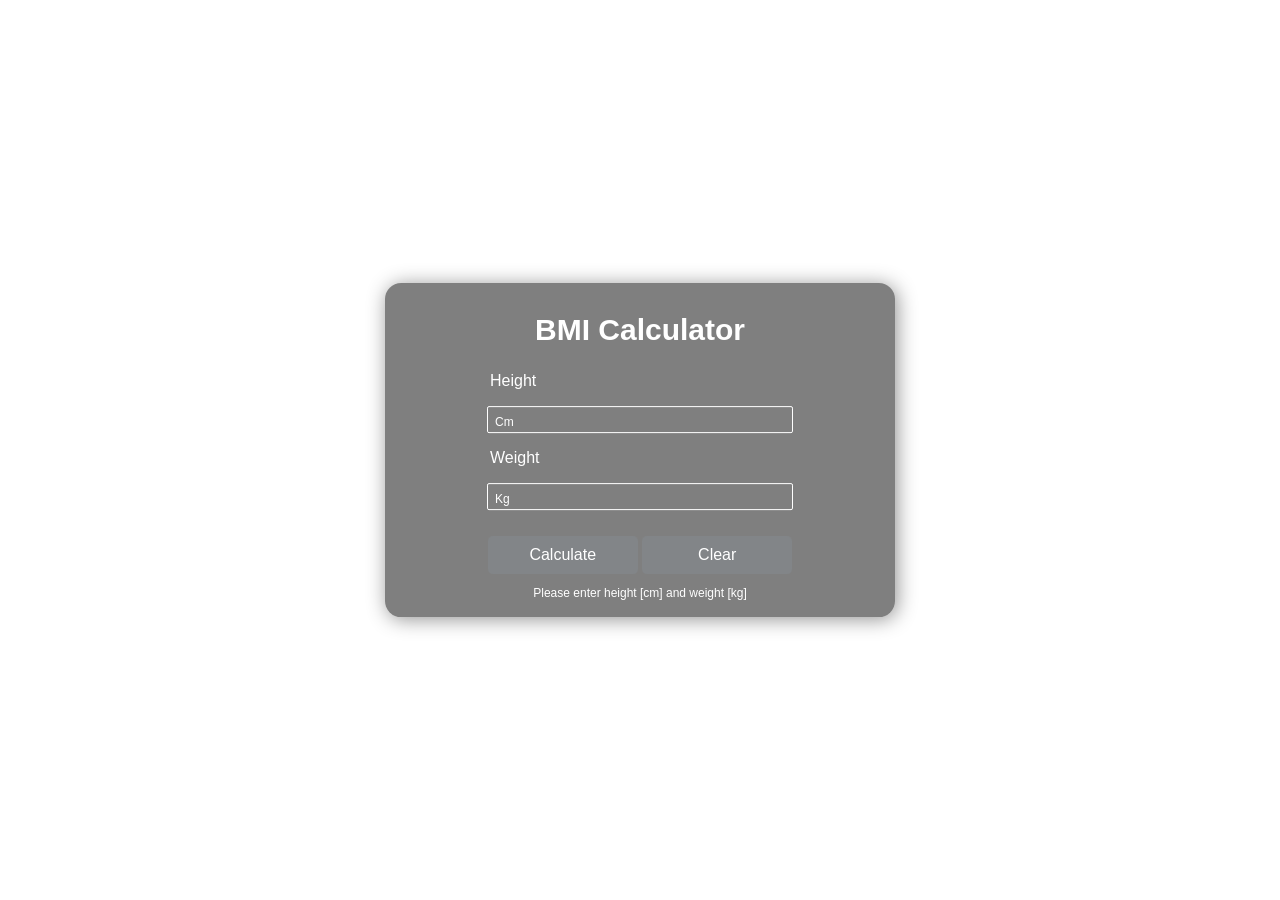
<file: BMI Calculator/index.html>
<!doctype html>
<html lang="en">
  <head>
    <meta charset="UTF-8" />
    <meta name="viewport" content="width=device-width, initial-scale=1.0" />
    <title>Document</title>
    <link rel="stylesheet" href="./style.css" />
  </head>
  <body>
    <div>
      <h2>BMI Calculator</h2>
      <p class="text">Height</p>
      <input type="text" placeholder="Cm" id="height" />
      <p class="text">Weight</p>
      <input type="text" placeholder="Kg" id="weight" />
      <p id="result"></p>
      <button id="btn" onclick="bmi()">Calculate</button>
      <button id="clear">Clear</button>
      <p id="info">Please enter height [cm] and weight [kg]</p>
    </div>
    <script src="./script.js"></script>
  </body>
</html>
</file>
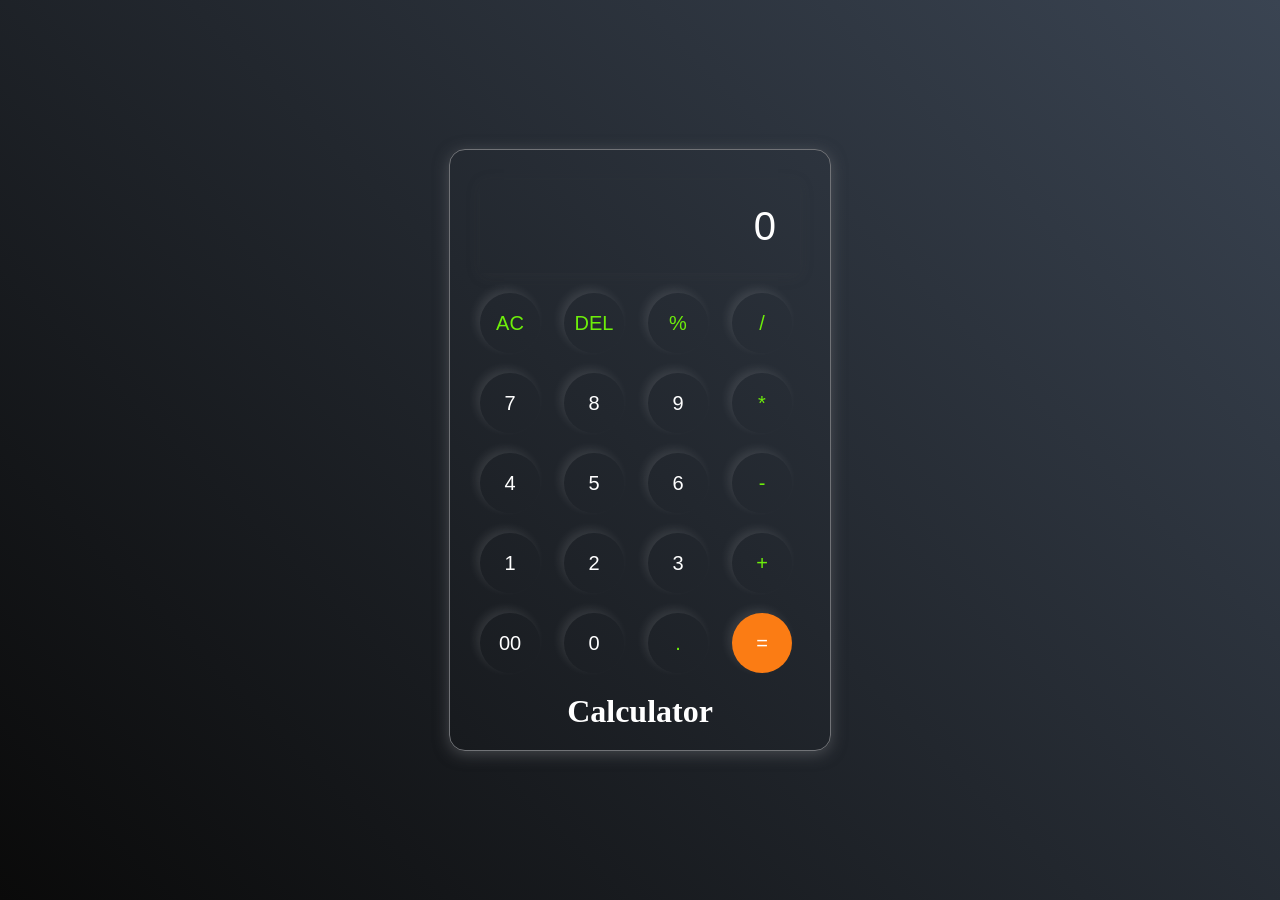
<file: Calculator/index.html>
<!doctype html>
<html lang="en">
  <head>
    <meta charset="UTF-8" />
    <meta name="viewport" content="width=device-width, initial-scale=1.0" />
    <title>Document</title>
    <link rel="stylesheet" href="./style.css" />
  </head>
  <body>
    <div class="calculator">
      <input type="text" placeholder="0" id="inputBox" />
      <div>
        <button class="operator">AC</button>
        <button class="operator">DEL</button>
        <button class="operator">%</button>
        <button class="operator">/</button>
      </div>
      <div>
        <button>7</button>
        <button>8</button>
        <button>9</button>
        <button class="operator">*</button>
      </div>
      <div>
        <button>4</button>
        <button>5</button>
        <button>6</button>
        <button class="operator">-</button>
      </div>
      <div>
        <button>1</button>
        <button>2</button>
        <button>3</button>
        <button class="operator">+</button>
      </div>
      <div>
        <button>00</button>
        <button>0</button>
        <button class="operator">.</button>
        <button class="equal-btn">=</button>
      </div>
      <h1>Calculator</h1>
    </div>

    <script src="./script.js"></script>
  </body>
</html>
</file>
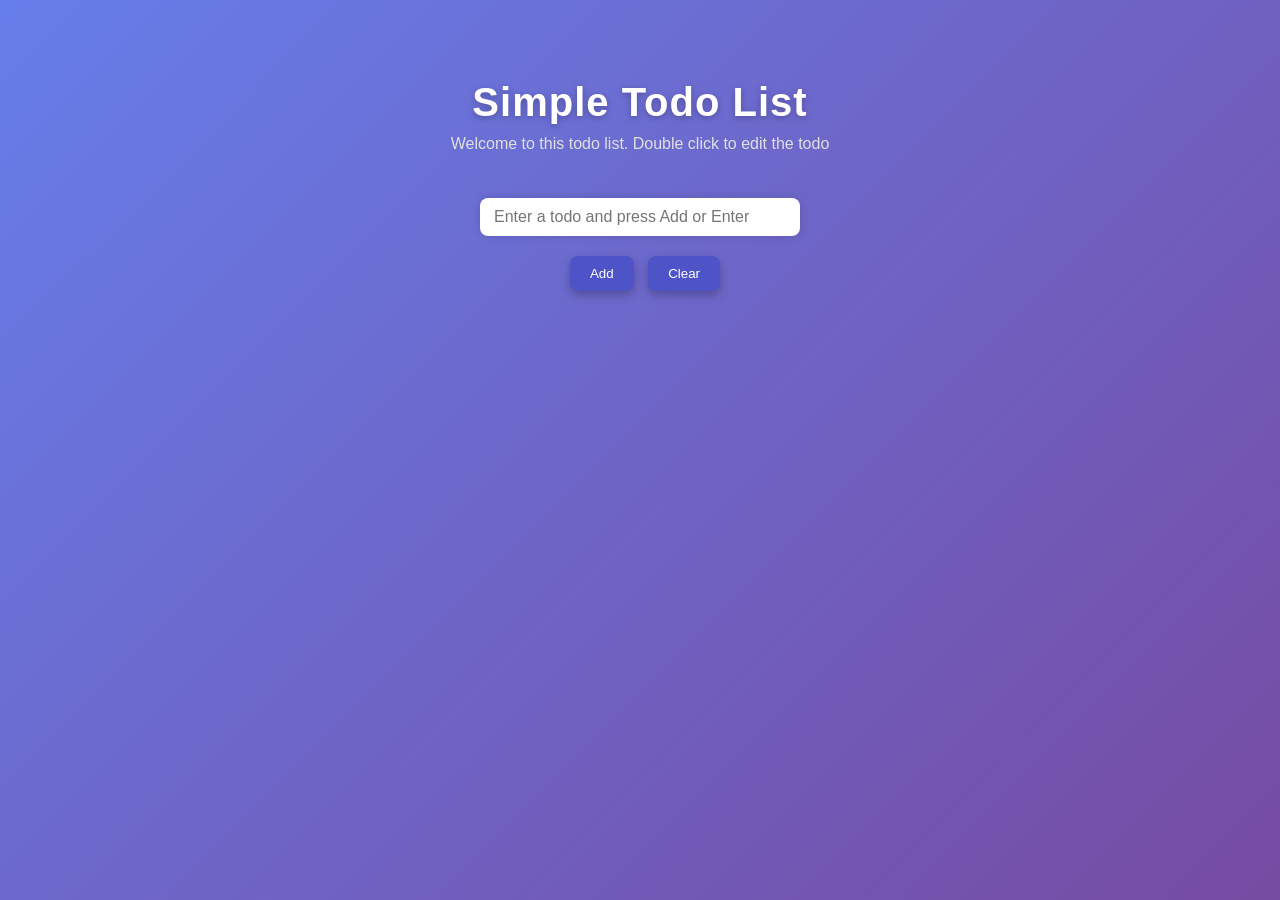
<file: TodoApp/index.html>
<!doctype html>
<html lang="en">
  <head>
    <meta charset="UTF-8" />
    <meta name="viewport" content="width=device-width, initial-scale=1.0" />
    <title>TodoList</title>
    <link rel="stylesheet" href="style.css" />
  </head>
  <body>
    <h1>Simple Todo List</h1>
    <p>Welcome to this todo list. Double click to edit the todo</p>
    <!-- Input and button to add new todos  -->
    <input
      type="text"
      id="todo-input"
      placeholder="Enter a todo and press Add or Enter"
    />
    <div id="r">
      <button id="add-btn">Add</button>
      <button id="clear">Clear</button>
    </div>
    <ul id="todo-list"></ul>
    <script src="script.js"></script>
  </body>
</html>
</file>
<file: BMI Calculator/style.css>
body {
  margin: 0;
  padding: 0;
  text-align: center;
  font-family: sans-serif;
  height: 100vh;
  background-image: url(https://imgs.search.brave.com/ITjCWwIcbO4DXBLrvsCvDizzH7wthYNkVyUS5CNvVmY/rs:fit:860:0:0:0/g:ce/aHR0cHM6Ly93d3cu/cG5ibWV0bGlmZS5j/b20vY29udGVudC9k/YW0vcG5iLW1ldGxp/ZmUvaW1hZ2VzL2lj/b25zL2JtaS1jYWxj/dWxhdG9yL21ldGVy/LnBuZw);
  background-size: cover;
  background-repeat: no-repeat;
}
div {
  width: 500px;
  position: absolute;
  top: 50%;
  left: 50%;
  background: rgba(0, 0, 0, 0.5);
  transform: translate(-50%, -50%);
  padding: 5px;
  box-shadow: 2px 2px 20px #919191;
  border-radius: 16px;
}
h2 {
  font-size: 30px;
  font-weight: 600;
  color: #fff;
}
.text {
  text-align: left;
  margin-left: 100px;
  color: #fff;
}
#weight,
#height {
  color: #fff;
  text-align: left;
  font-size: 20px;
  font-weight: 200;
  border: 1px solid #fff;
  width: 300px;
  background-color: transparent;
  border-radius: 2px;
  outline: none;
}
#weight::placeholder,
#height::placeholder {
  color: white;
  font-size: 12px;
  padding: 5px;
}
#result {
  color: #fff;
}
#btn,
#clear {
  font-size: inherit;
  margin-top: 10px;
  border: none;
  color: #fff;
  background-color: #828588;
  width: 150px;
  padding: 10px;
  outline: none;
  cursor: pointer;
  border-radius: 5px;
}

#btn:hover,
#clear:hover {
  box-shadow: 2px 2px 10px #341f97;
}
#info {
  color: #fff;
  font-size: 12px;
}
</file>
<file: Calculator/style.css>
* {
  margin: 0;
  padding: 0;
  box-sizing: border-box;
}

body {
  width: 100%;
  height: 100vh;
  display: flex;
  justify-content: center;
  align-items: center;
  background: linear-gradient(45deg, #0a0a0a, #3a4452);
}
.calculator {
  border: 1px solid #717377;
  padding: 20px;
  border-radius: 16px;
  background: transparent;
  box-shadow: 0px 3px 15px rgba(113, 115, 119, 0.5);
}
input {
  width: 320px;
  border: none;
  padding: 24px;
  margin: 10px;
  background: transparent;
  box-shadow: 0px 3px 15px rgba(84, 84, 84, 0.1);
  font-size: 40px;
  text-align: right;
  cursor: pointer;
  color: #ffffff;
}

input::placeholder {
  color: #ffffff;
}
button {
  border: none;
  width: 60px;
  height: 60px;
  margin: 10px;
  border-radius: 50%;
  background: transparent;
  color: #ffffff;
  font-size: 20px;
  box-shadow: -4px -4px 10px rgba(255, 255, 255, 0.1);
  cursor: pointer;
}
.equal-btn {
  background-color: #fb7c14;
}
.operator {
  color: #6dee0a;
}
h1 {
  text-align: center;
  margin-top: 10px;
  color: #ffffff;
}
</file>
<file: TodoApp/style.css>
/* General Reset */
* {
  margin: 0;
  padding: 0;
  box-sizing: border-box;
  font-family: "Poppins", sans-serif;
}

body {
  background: linear-gradient(135deg, #667eea, #764ba2);
  min-height: 100vh;
  display: flex;
  flex-direction: column;
  align-items: center;
  justify-content: start;
  padding-top: 80px;
  color: #333;
}

/* Title and Subtitle */
h1 {
  font-size: 2.5rem;
  color: #fff;
  margin-bottom: 10px;
  letter-spacing: 1px;
  text-shadow: 0 2px 6px rgba(0, 0, 0, 0.25);
}

p {
  color: #e0e0e0;
  margin-bottom: 25px;
  font-size: 1rem;
}

/* Input & Button Container */
#todo-input {
  width: 320px;
  padding: 10px 14px;
  margin: 20px 0;
  border-radius: 8px;
  border: none;
  outline: none;
  font-size: 1rem;
  transition: all 0.3s ease;
  box-shadow: 0 0 8px rgba(0, 0, 0, 0.15);
}

#todo-input:focus {
  box-shadow: 0 0 10px rgba(255, 255, 255, 0.7);
  transform: scale(1.02);
}

/* Add Button */
#add-btn {
  margin-left: 10px;
  padding: 10px 20px;
  background: #4e54c8;
  color: #fff;
  border: none;
  border-radius: 8px;
  cursor: pointer;
  font-weight: 500;
  transition: all 0.3s ease;
  box-shadow: 0 4px 10px rgba(0, 0, 0, 0.25);
}

#add-btn:hover {
  background: #8f94fb;
  transform: translateY(-2px);
  box-shadow: 0 6px 14px rgba(0, 0, 0, 0.3);
}
#clear {
  margin-left: 10px;
  padding: 10px 20px;
  background: #4e54c8;
  color: #fff;
  border: none;
  border-radius: 8px;
  cursor: pointer;
  font-weight: 500;
  transition: all 0.3s ease;
  box-shadow: 0 4px 10px rgba(0, 0, 0, 0.25);
}

#clear:hover {
  background: #8f94fb;
  transform: translateY(-2px);
  box-shadow: 0 6px 14px rgba(0, 0, 0, 0.3);
}

/* Todo List Container */
#todo-list {
  list-style: none;
  margin-top: 30px;
  padding: 0;
  width: 360px;
  background: rgba(255, 255, 255, 0.15);
  border-radius: 16px;
  backdrop-filter: blur(12px);
  box-shadow: 0 8px 25px rgba(0, 0, 0, 0.2);
  overflow: hidden;
}

/* Each Todo Item */
#todo-list li {
  display: flex;
  align-items: center;
  justify-content: space-between;
  padding: 12px 16px;
  color: #fff;
  border-bottom: 1px solid rgba(255, 255, 255, 0.1);
  transition: background 0.3s ease;
}

#todo-list li:hover {
  background: rgba(255, 255, 255, 0.1);
}

/* Checkbox styling */
#todo-list input[type="checkbox"] {
  accent-color: #50fa7b;
  transform: scale(1.3);
  margin-right: 10px;
}

/* Todo Text */
#todo-list span {
  flex: 1;
  cursor: pointer;
  font-size: 1rem;
  transition: color 0.3s ease;
}

#todo-list span:hover {
  color: #a3ffea;
}

/* Delete Button */
#todo-list button {
  background: #ff4b5c;
  color: #fff;
  border: none;
  border-radius: 6px;
  padding: 6px 12px;
  cursor: pointer;
  font-size: 0.9rem;
  transition: all 0.3s ease;
}

#todo-list button:hover {
  background: #ff6b81;
  transform: scale(1.05);
}

/* Completed Todo Animation */
#todo-list li input[type="checkbox"]:checked + span {
  text-decoration: line-through;
  color: #b0b0b0;
  transition: all 0.3s ease;
}

/* Smooth fade-in for new todos */
#todo-list li {
  animation: fadeIn 0.4s ease forwards;
}

@keyframes fadeIn {
  from {
    opacity: 0;
    transform: translateY(8px);
  }
  to {
    opacity: 1;
    transform: translateY(0);
  }
}

/* Responsive */
@media (max-width: 480px) {
  body {
    padding-top: 50px;
  }
  #todo-input {
    width: 200px;
  }
  #todo-list {
    width: 300px;
  }
}
</file>
